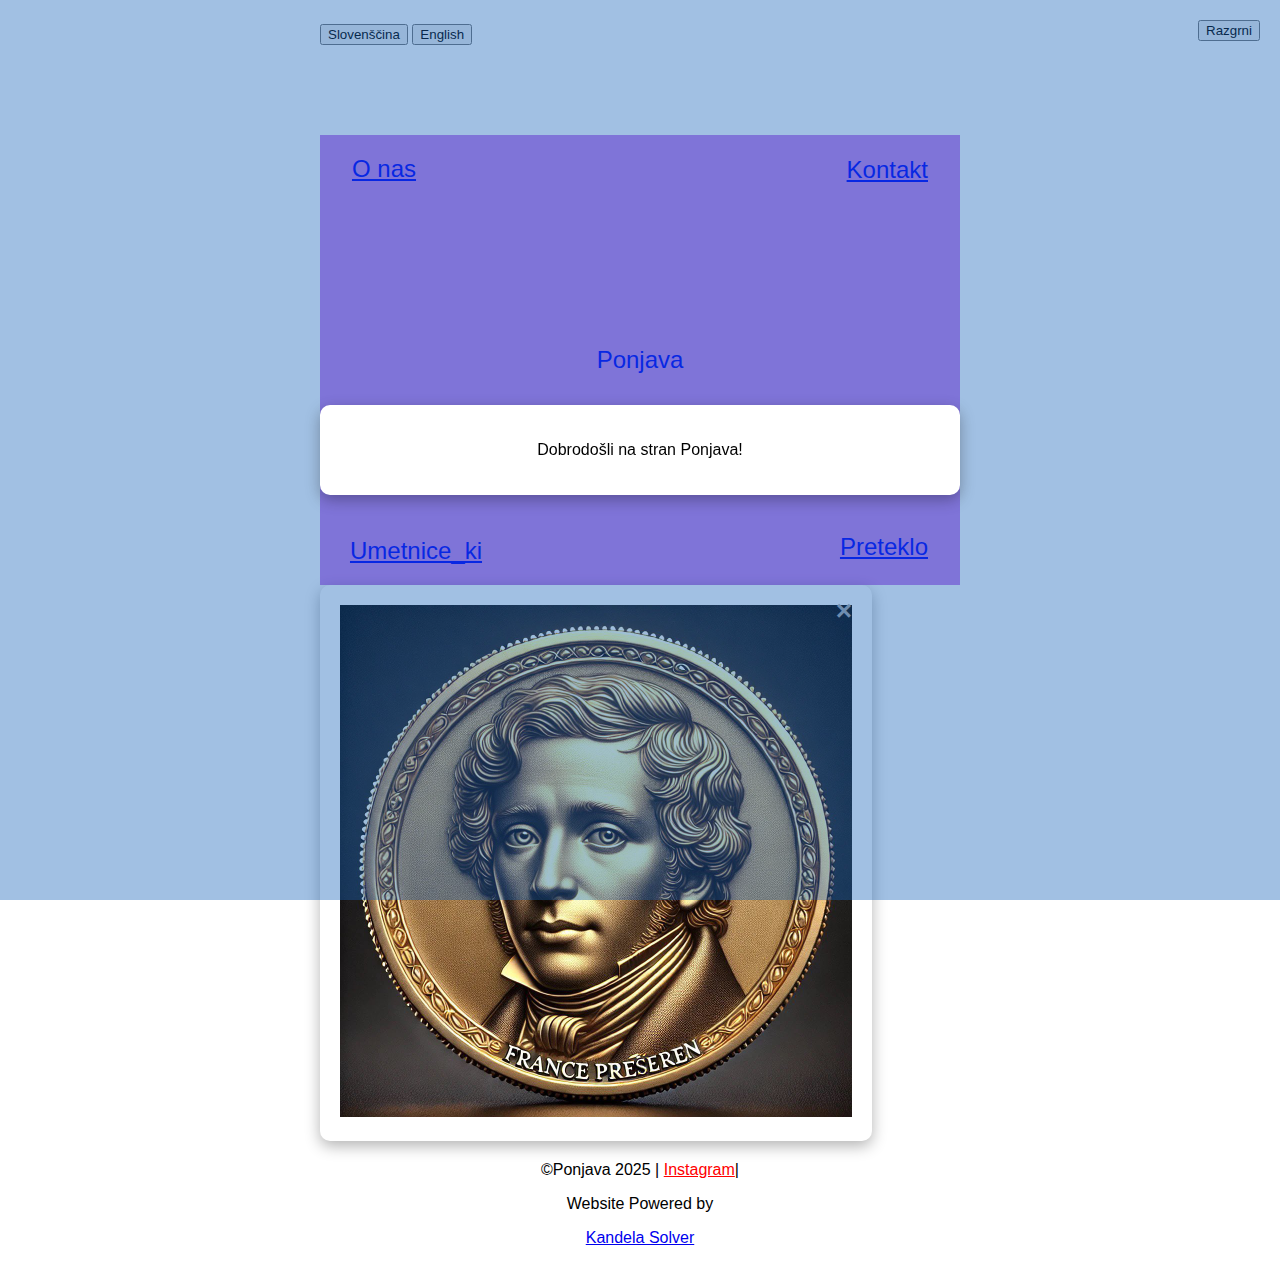
<file: index.html>
<!doctype html>
<html lang="sl">
    <head>
        <meta charset="UTF-8" />
        <meta name="viewport" content="width=device-width, initial-scale=1.0" />
        <meta http-equiv="X-UA-Compatible" content="ie=edge" />
        <meta
            name="description"
            content="Ponjava je zaključna razstava študentov fotografije na Akademiji za likovno umetnost in oblikovanje, ki poteka že tretje leto zapored."
        />
        <meta name="keywords" content="Ponjava, razstava, fotografija, ALUO" />
        <meta name="author" content="Ponjava" />
        <meta name="robots" content="index, follow" />
        <title>Ponjava</title>
        <link rel="stylesheet" href="styles.css" />
    </head>
    <body>
        <header>
            <button id="slButton">Slovenščina</button>
            <button id="enButton">English</button>
        </header>

        <div class="container">
            <div class="rectangle" id="rectangle">
                <p class="text" id="text">Ponjava</p>
                <a
                    href="o_nas"
                    class="text top-left"
                    data-lang-sl="O nas"
                    data-lang-en="About Us"
                    >O nas</a
                >
                <a
                    href="kontakt"
                    class="text top-right"
                    data-lang-sl="Kontakt"
                    data-lang-en="Contact"
                    >Kontakt</a
                >
                <a
                    href="umetnice"
                    class="text bottom-left"
                    data-lang-sl="Umetnice_ki"
                    data-lang-en="Artists"
                    >Umetnice_ki</a
                >
                <a
                    href="preteklo"
                    class="text bottom-right"
                    data-lang-sl="Preteklo"
                    data-lang-en="Past"
                    >Preteklo</a
                >
            </div>
        </div>

        <div id="toggleButtons">
            <button
                id="toggleButton"
                data-lang-sl="Preteguj"
                data-lang-en="Stretch"
            >
                Preteguj
            </button>
            <button
                id="requestPermissionButton"
                data-lang-sl="Preteguj"
                data-lang-en="Stretch"
            >
                Preteguj
            </button>
        </div>

        <div id="imageModal" class="modal">
            <div class="modal-content">
                <p>Dobrodošli na stran Ponjava!</p>
            </div>
        </div>

        <div id="ponjavaModal" class="modal1">
            <div class="modal-content">
                <span class="close">&times;</span>
                <img
                    src="img/presernova.jpg"
                    alt="Presernova nagrada"
                    class="modal-image"
                />
            </div>
        </div>
        <script src="script.js"></script>
        <script src="script_ponjava.js"></script>
    </body>
    <footer>
        ©Ponjava 2025 |
        <a
            href="https://www.instagram.com/foto_rudnik/"
            target="_blank"
            rel="noopener noreferrer"
            class="instagram-link"
            >Instagram</a
        >|
        <p>Website Powered by</p>
        <a
            href="https://oskarkandy.xyz/index"
            target="_blank"
            rel="noopener noreferrer"
            class="website-link"
            >Kandela Solver</a
        >
    </footer>
</html>
</file>
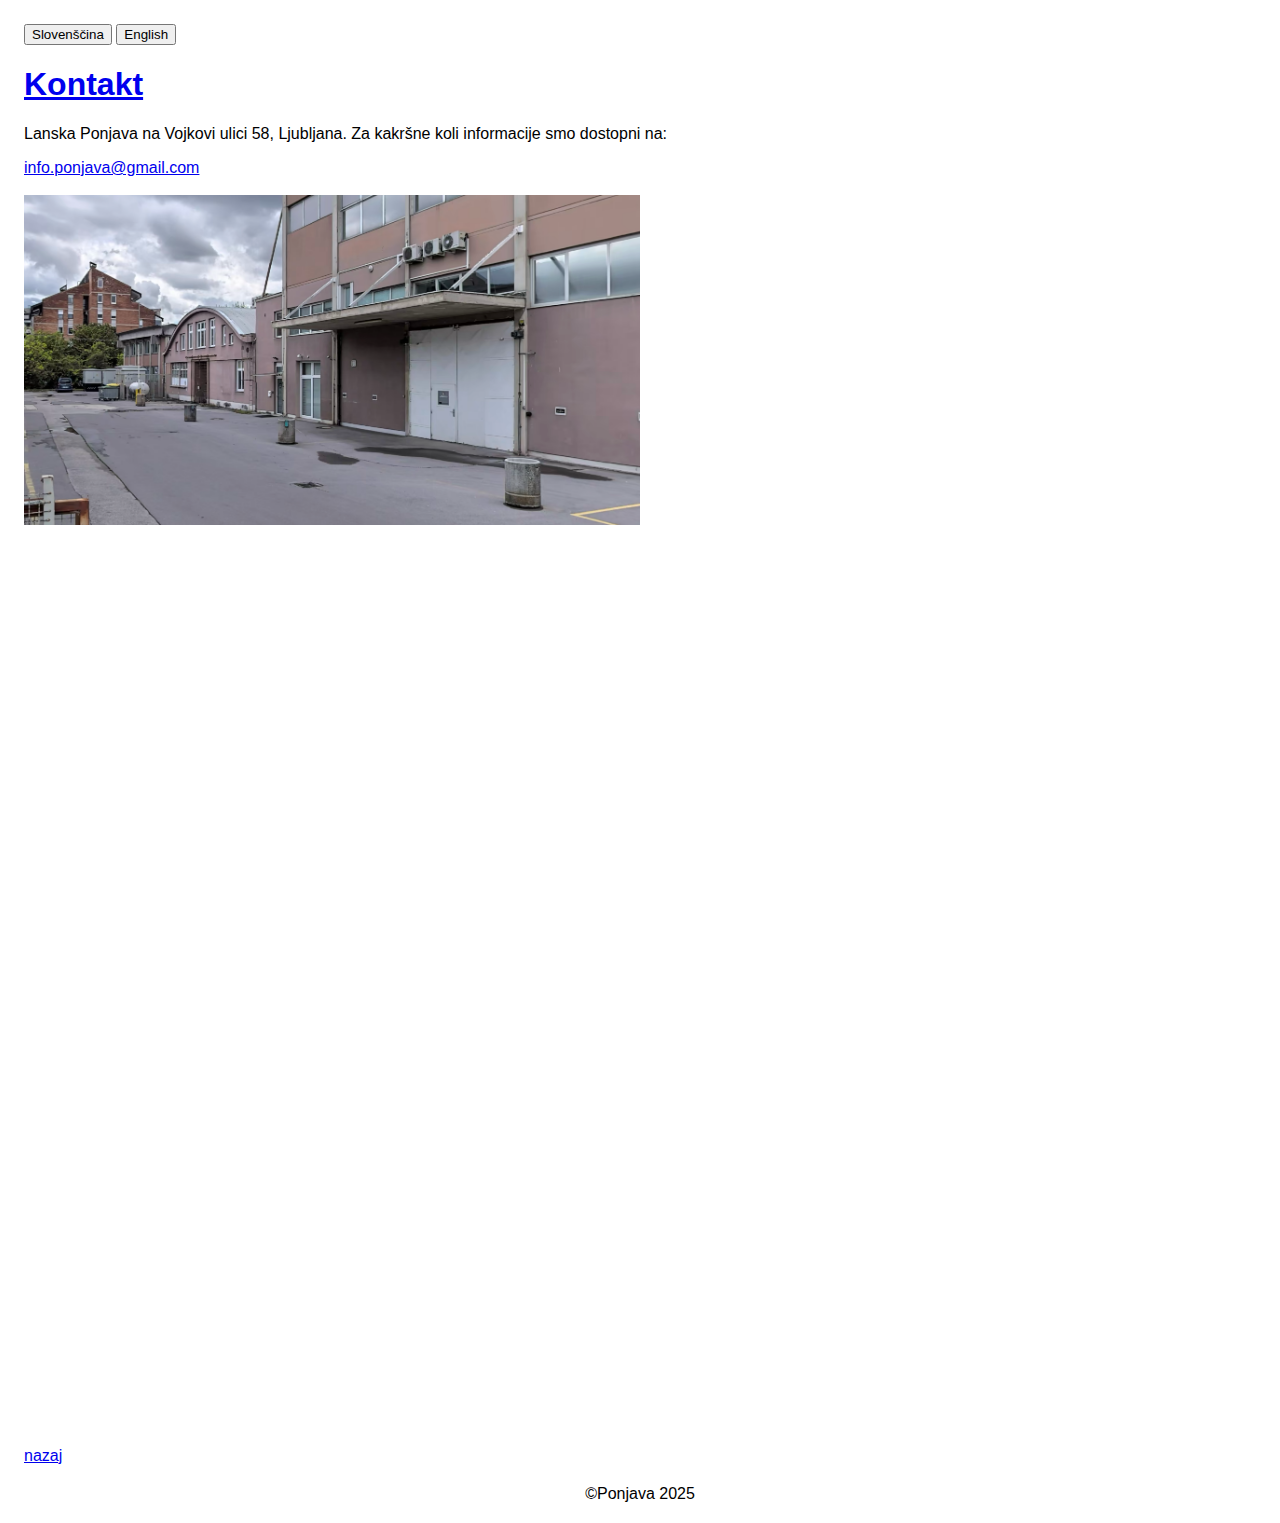
<file: kontakt.html>
<!doctype html>
<html lang="sl">
    <head>
        <meta charset="UTF-8" />
        <meta name="viewport" content="width=device-width, initial-scale=1.0" />
        <title>Kontakt</title>
        <link rel="stylesheet" href="styles.css" />
    </head>
    <body>
        <header>
            <button id="slButton">Slovenščina</button>
            <button id="enButton">English</button>
        </header>

        <a href="index"
            ><h1 data-lang-sl="Kontakt" data-lang-en="Contact">Kontakt</h1></a
        >
        <p
            data-lang-sl="Lanska Ponjava je bila na Vojkovi ulici 58, Ljubljana. Za kakršne koli informacije smo dostopni na:"
            data-lang-en="Last year Ponjava was on Vojkova ulica 58, Ljubljana. For any information, we are available at:"
        >
            Lanska Ponjava na Vojkovi ulici 58, Ljubljana. Za kakršne koli
            informacije smo dostopni na:
        </p>
        <a href="mailto:info.ponjava@gmail.com">info.ponjava@gmail.com</a>
        <br /><br />
        <img src="img/Vojkova_ulica_58.png" alt="pogled na ulico" width="50%" />
        <br /><br />
        <div class="map-container">
            <iframe
                src="https://www.google.com/maps/embed?pb=!1m17!1m12!1m3!1d1138.5916433969217!2d14.518364739498764!3d46.06825891742542!2m3!1f0!2f0!3f0!3m2!1i1024!2i768!4f13.1!3m2!1m1!2zNDbCsDA0JzA2LjMiTiAxNMKwMzEnMDkuMiJF!5e0!3m2!1sen!2ssi!4v1716637648666!5m2!1sen!2ssi"
                allowfullscreen=""
                loading="lazy"
                referrerpolicy="no-referrer-when-downgrade"
            ></iframe>
        </div>
        <a href="index" data-lang-en="Back" data-lang-sl="nazaj">nazaj</a>

        <script src="script.js"></script>
    </body>
    <footer>©Ponjava 2025</footer>
</html>
</file>
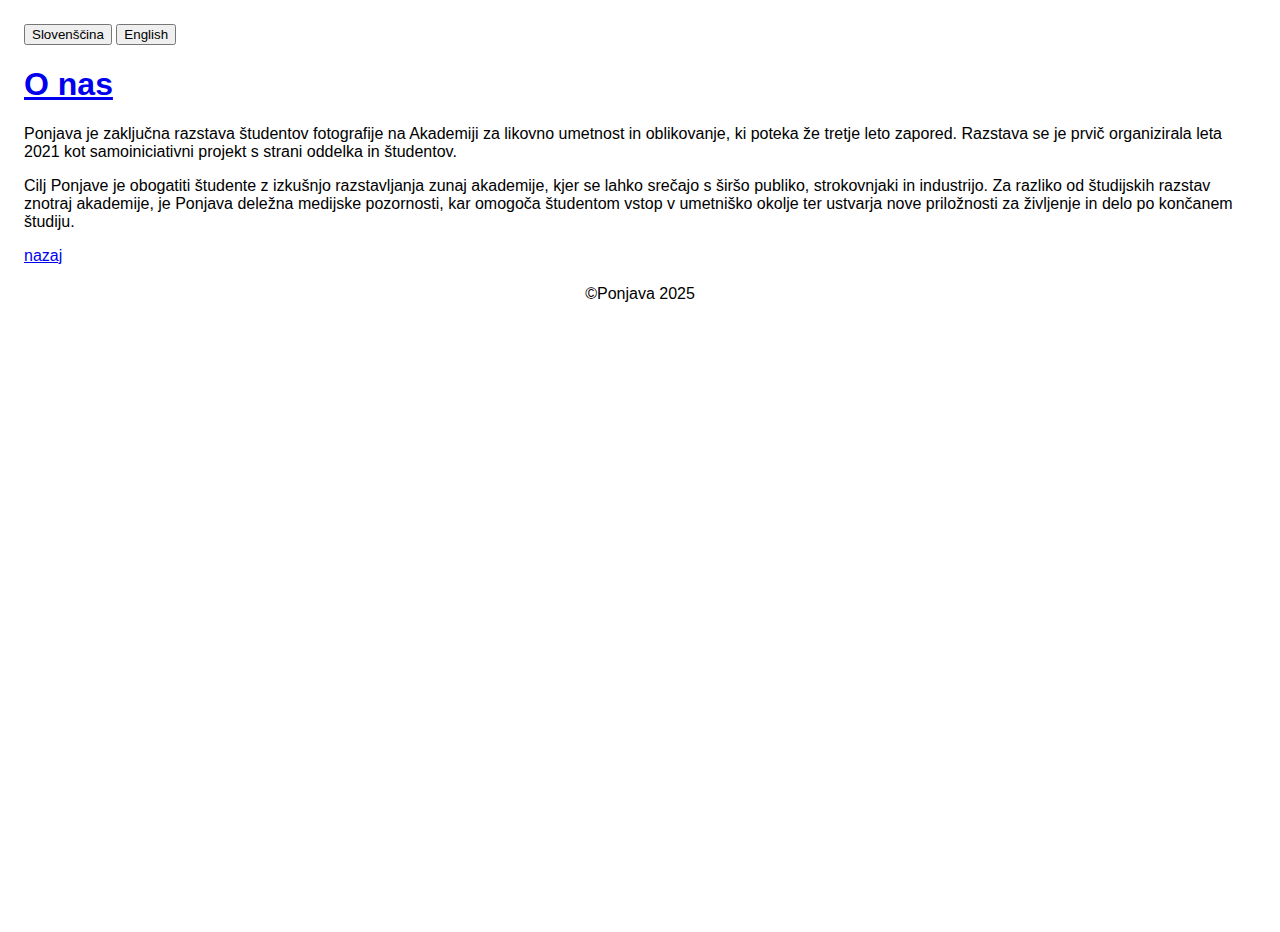
<file: o_nas.html>
<!doctype html>
<html lang="en">
    <head>
        <meta charset="UTF-8" />
        <meta name="viewport" content="width=device-width, initial-scale=1.0" />
        <link rel="stylesheet" href="styles.css" />
    </head>

    <body>
        <header>
            <button id="slButton">Slovenščina</button>
            <button id="enButton">English</button>
        </header>

        <a href="index">
            <h1 data-lang-en="About us" data-lang-sl="O nas">O nas</h1>
        </a>
        <p
            data-lang-en="Ponjava is the closing exhibition of photography students at the Academy of Fine Arts and Design for the third year in a row. The exhibition was first organised in 2021 as a self-initiated project by the department and students."
            data-lang-sl="Ponjava je zaključna razstava študentov fotografije na Akademiji za likovno umetnost in oblikovanje, ki poteka
        že tretje leto zapored. Razstava se je prvič organizirala leta 2021 kot samoiniciativni projekt s strani oddelka
        in študentov."
        >
            Ponjava je zaključna razstava študentov fotografije na Akademiji za
            likovno umetnost in oblikovanje, ki poteka že tretje leto zapored.
            Razstava se je prvič organizirala leta 2021 kot samoiniciativni
            projekt s strani oddelka in študentov.
        </p>

        <p
            data-lang-en="The aim of Ponja is to enrich the students' experience of exhibiting outside the academy, where they can meet a wider audience, professionals and industry. Unlike student exhibitions within the Academy, Ponjava receives media attention, allowing students to enter the artistic environment and creating new opportunities to live and work after graduation."
            data-lang-sl="Cilj Ponjave je obogatiti študente z izkušnjo razstavljanja zunaj akademije, kjer se lahko srečajo s širšo publiko, strokovnjaki in industrijo. Za razliko od študijskih razstav znotraj akademije, je Ponjava deležna medijske pozornosti, kar omogoča študentom vstop v umetniško okolje ter ustvarja nove priložnosti za življenje in delo po končanem študiju."
        >
            Cilj Ponjave je obogatiti študente z izkušnjo razstavljanja zunaj
            akademije, kjer se lahko srečajo s širšo publiko, strokovnjaki in
            industrijo. Za razliko od študijskih razstav znotraj akademije, je
            Ponjava deležna medijske pozornosti, kar omogoča študentom vstop v
            umetniško okolje ter ustvarja nove priložnosti za življenje in delo
            po končanem študiju.
        </p>

        <a href="index" data-lang-en="Back" data-lang-sl="nazaj">nazaj</a>
    </body>
    <footer>©Ponjava 2025</footer>
    <script src="script.js"></script>
</html>
</file>
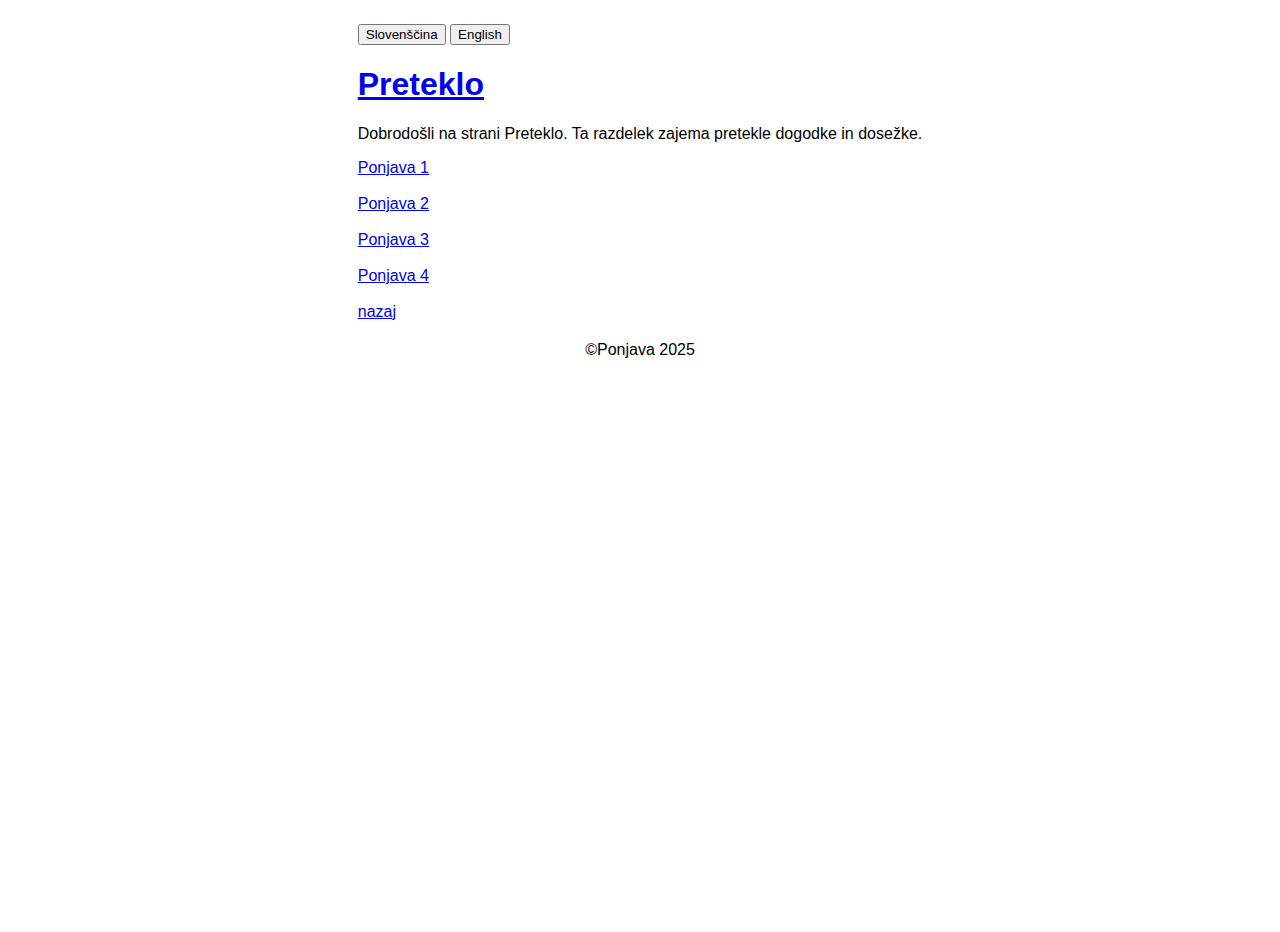
<file: preteklo.html>
<!doctype html>
<html lang="sl">
    <head>
        <meta charset="UTF-8" />
        <meta name="viewport" content="width=device-width, initial-scale=1.0" />
        <title data-lang-en="Past" data-lang-sl="Preteklo">Preteklo</title>
        <link rel="stylesheet" href="styles.css" />
    </head>
    <body>
        <header>
            <button id="slButton">Slovenščina</button>
            <button id="enButton">English</button>
        </header>

        <a href="index"
            ><h1 data-lang-en="Past" data-lang-sl="Preteklo">Preteklo</h1></a
        >
        <p
            data-lang-en="Welcome to the Past page. This section covers past events and achievements."
            data-lang-sl="Dobrodošli na strani Preteklo. Ta razdelek zajema pretekle dogodke in dosežke."
        >
            Dobrodošli na strani Preteklo. Ta razdelek zajema pretekle dogodke
            in dosežke.
        </p>
        <a
            href="https://www.aluo.uni-lj.si/objava/razstava-zakljucnih-del-studentk-in-studentov-katedre-za-fotografijo-na-ul-aluo/"
            target="_blank"
            data-lang-en="Exhibition 1"
            data-lang-sl="Ponjava 1"
            >Ponjava 1</a
        >
        <br /><br />
        <a
            href="https://www.aluo.uni-lj.si/objava/ponjava-2/"
            target="_blank"
            data-lang-en="Exhibition 2"
            data-lang-sl="Ponjava 2"
            >Ponjava 2</a
        >
        <br /><br />
        <a
            href="https://www.aluo.uni-lj.si/objava/ponjava-3/"
            target="_blank"
            data-lang-en="Exhibition 3"
            data-lang-sl="Ponjava 3"
            >Ponjava 3</a
        >
        <br /><br />
        <a
            href="https://www.aluo.uni-lj.si/objava/ponjava-4/"
            target="_blank"
            data-lang-en="Exhibition 4"
            data-lang-sl="Ponjava 4"
            >Ponjava 4</a
        >
        <br /><br />
        <a href="index" data-lang-en="Back" data-lang-sl="nazaj">nazaj</a>
    </body>
    <footer>©Ponjava 2025</footer>
    <script src="script.js"></script>
</html>
</file>
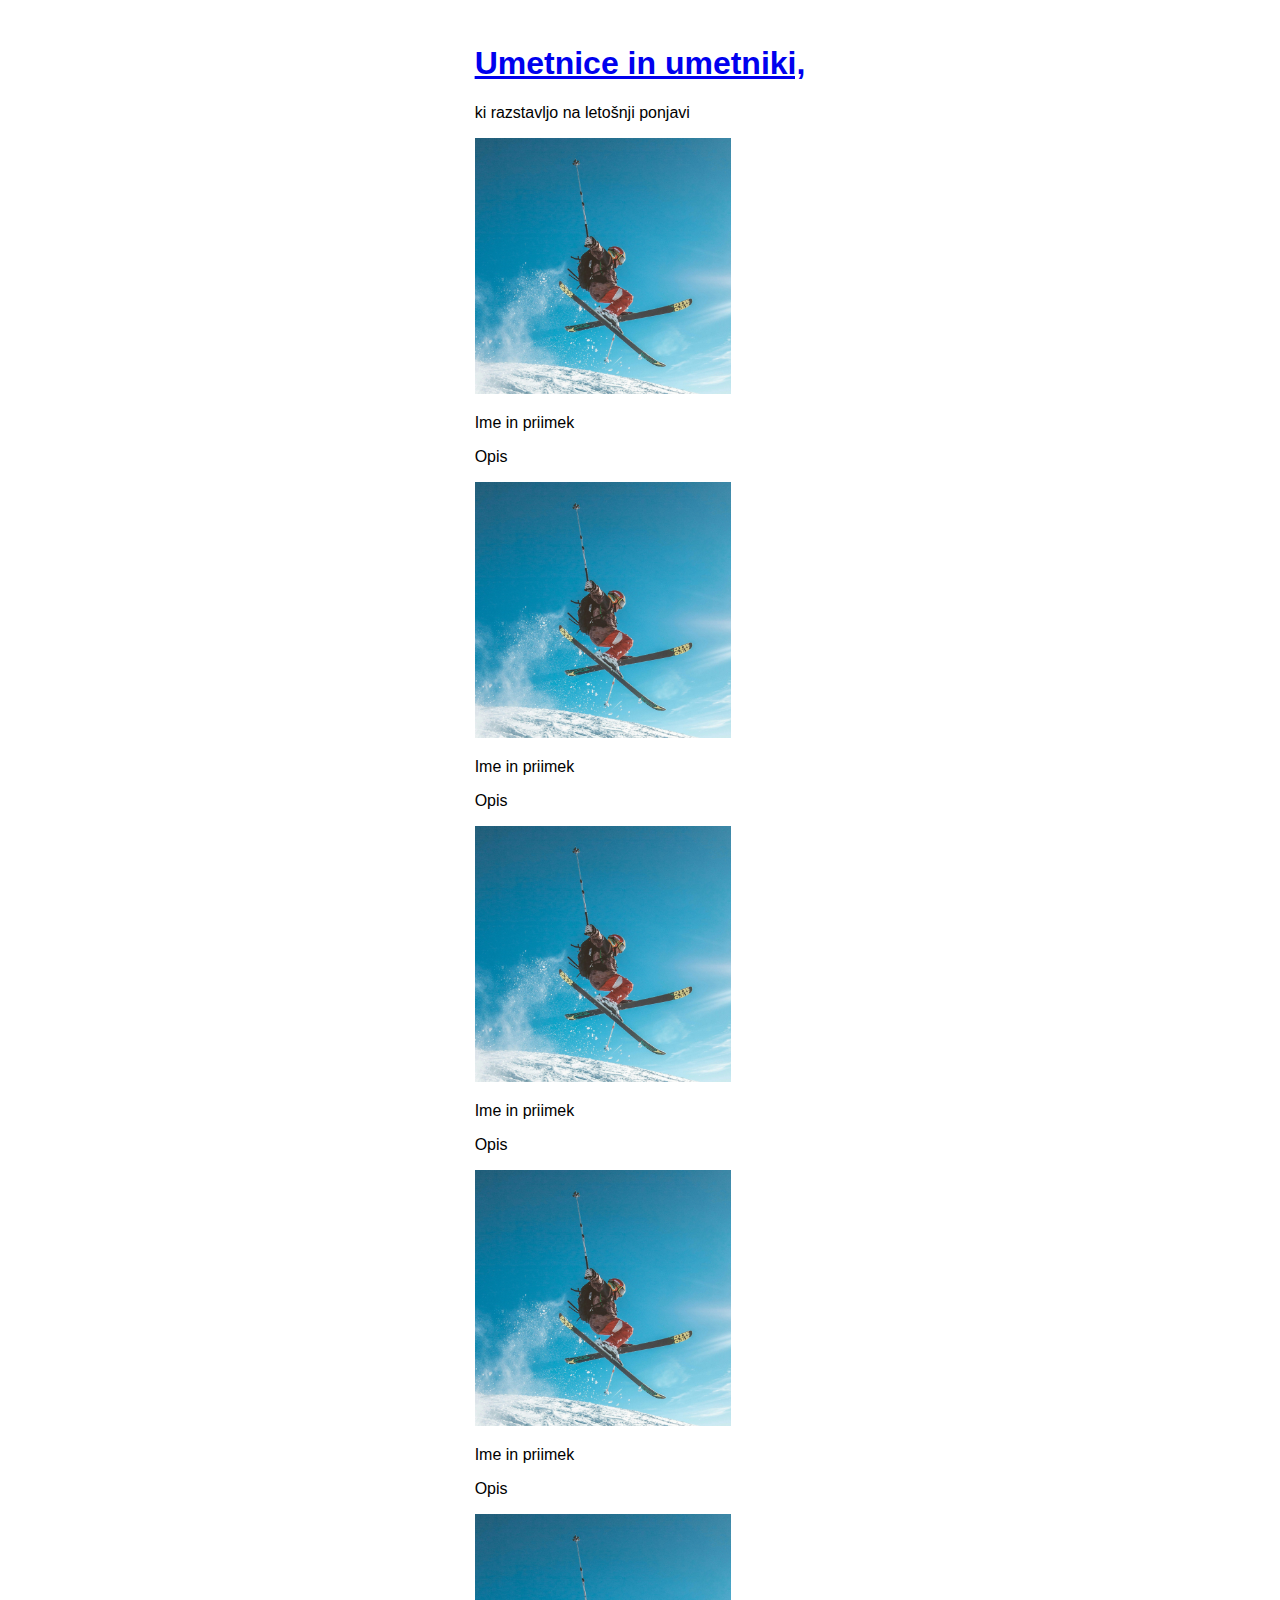
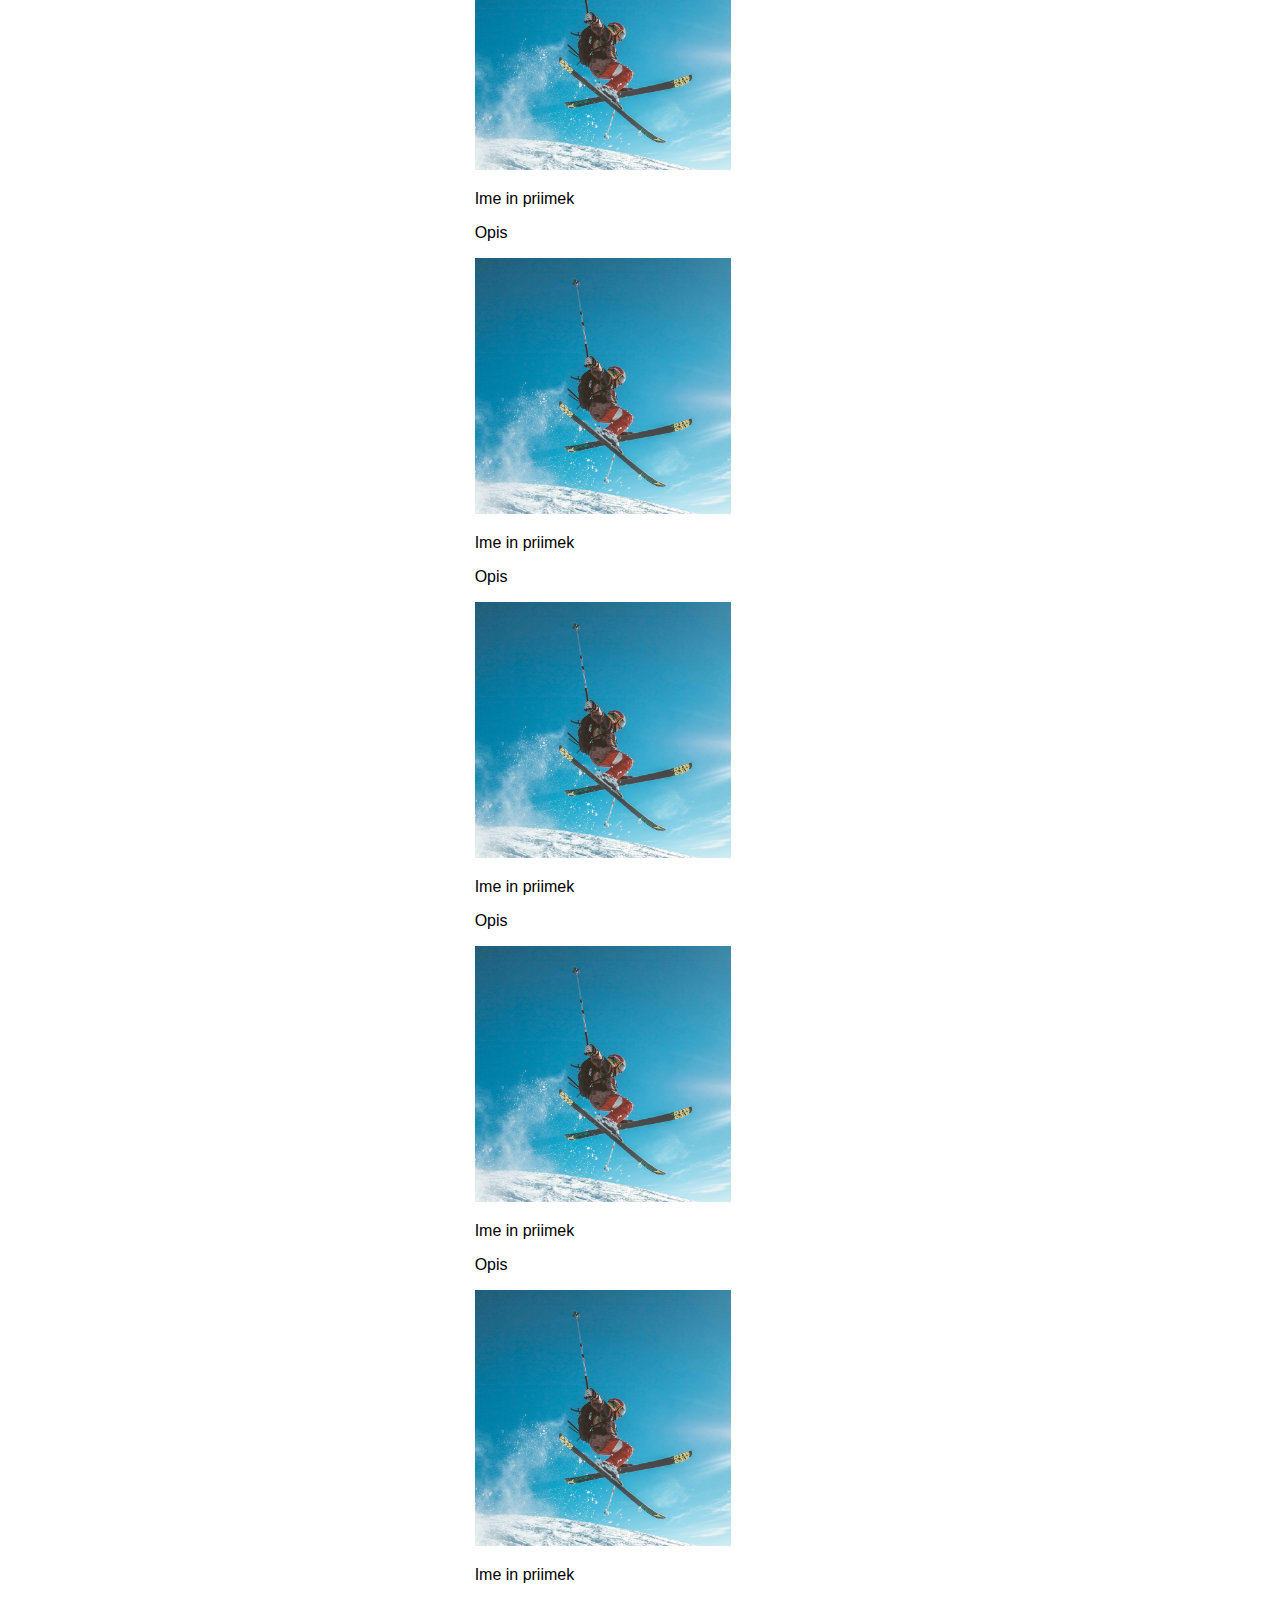
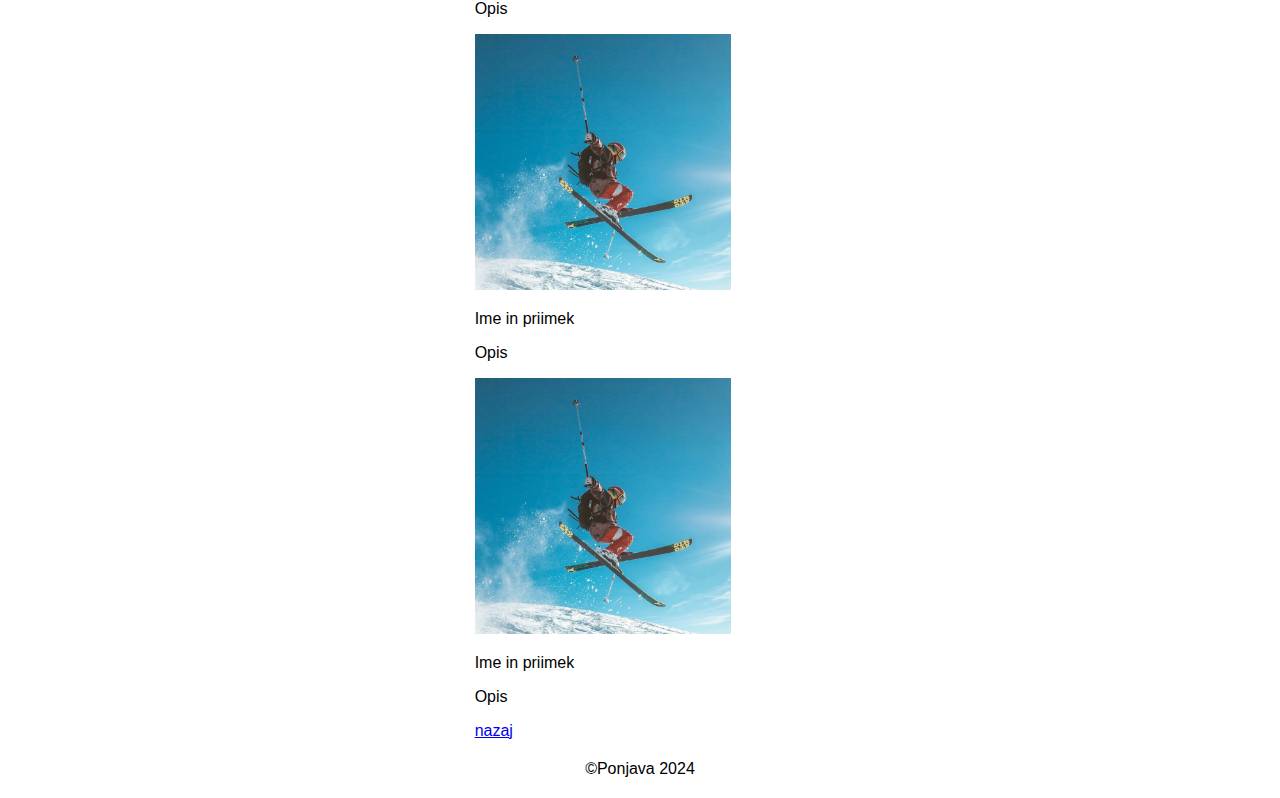
<file: razstavljalci.html>
<!DOCTYPE html>
<html lang="en">
<head>
    <meta charset="UTF-8">
    <meta name="viewport" content="width=device-width, initial-scale=1.0">
    <title>Razstavljalci</title>
    <link rel="stylesheet" href="styles.css">
</head>
<body>
    <header>
        <a href="index.html"><h1>Umetnice in umetniki,</h1></a>
        <p>ki razstavljo na letošnji ponjavi</p>
    </header>
    
    <main>
        <div class="artist">
            <img src="img/slika.jpg" alt="artist" width="200" height="200">
            <div class="artist-info">
                <p>Ime in priimek</p>
                <p>Opis</p>
            </div>
        </div>

        <div class="artist">
            <img src="img/slika.jpg" alt="artist" width="200" height="200">
            <div class="artist-info">
                <p>Ime in priimek</p>
                <p>Opis</p>
            </div>
        </div>

        <div class="artist">
            <img src="img/slika.jpg" alt="artist" width="200" height="200">
            <div class="artist-info">
                <p>Ime in priimek</p>
                <p>Opis</p>
            </div>
        </div>
        <div class="artist">
            <img src="img/slika.jpg" alt="artist" width="200" height="200">
            <div class="artist-info">
                <p>Ime in priimek</p>
                <p>Opis</p>
            </div>
        </div>

        <div class="artist">
            <img src="img/slika.jpg" alt="artist" width="200" height="200">
            <div class="artist-info">
                <p>Ime in priimek</p>
                <p>Opis</p>
            </div>
        </div>
        <div class="artist">
            <img src="img/slika.jpg" alt="artist" width="200" height="200">
            <div class="artist-info">
                <p>Ime in priimek</p>
                <p>Opis</p>
            </div>
        </div>

        <div class="artist">
            <img src="img/slika.jpg" alt="artist" width="200" height="200">
            <div class="artist-info">
                <p>Ime in priimek</p>
                <p>Opis</p>
            </div>
        </div>
        <div class="artist">
            <img src="img/slika.jpg" alt="artist" width="200" height="200">
            <div class="artist-info">
                <p>Ime in priimek</p>
                <p>Opis</p>
            </div>
        </div>

        <div class="artist">
            <img src="img/slika.jpg" alt="artist" width="200" height="200">
            <div class="artist-info">
                <p>Ime in priimek</p>
                <p>Opis</p>
            </div>
        </div>
        <div class="artist">
            <img src="img/slika.jpg" alt="artist" width="200" height="200">
            <div class="artist-info">
                <p>Ime in priimek</p>
                <p>Opis</p>
            </div>
        </div>

        <div class="artist">
            <img src="img/slika.jpg" alt="artist" width="200" height="200">
            <div class="artist-info">
                <p>Ime in priimek</p>
                <p>Opis</p>
            </div>
        </div>
    </main>

    <a href="index.html">nazaj</a>

    <footer>©Ponjava 2024</footer>
    <script src="script.js"></script>
</body>
</html>
</file>
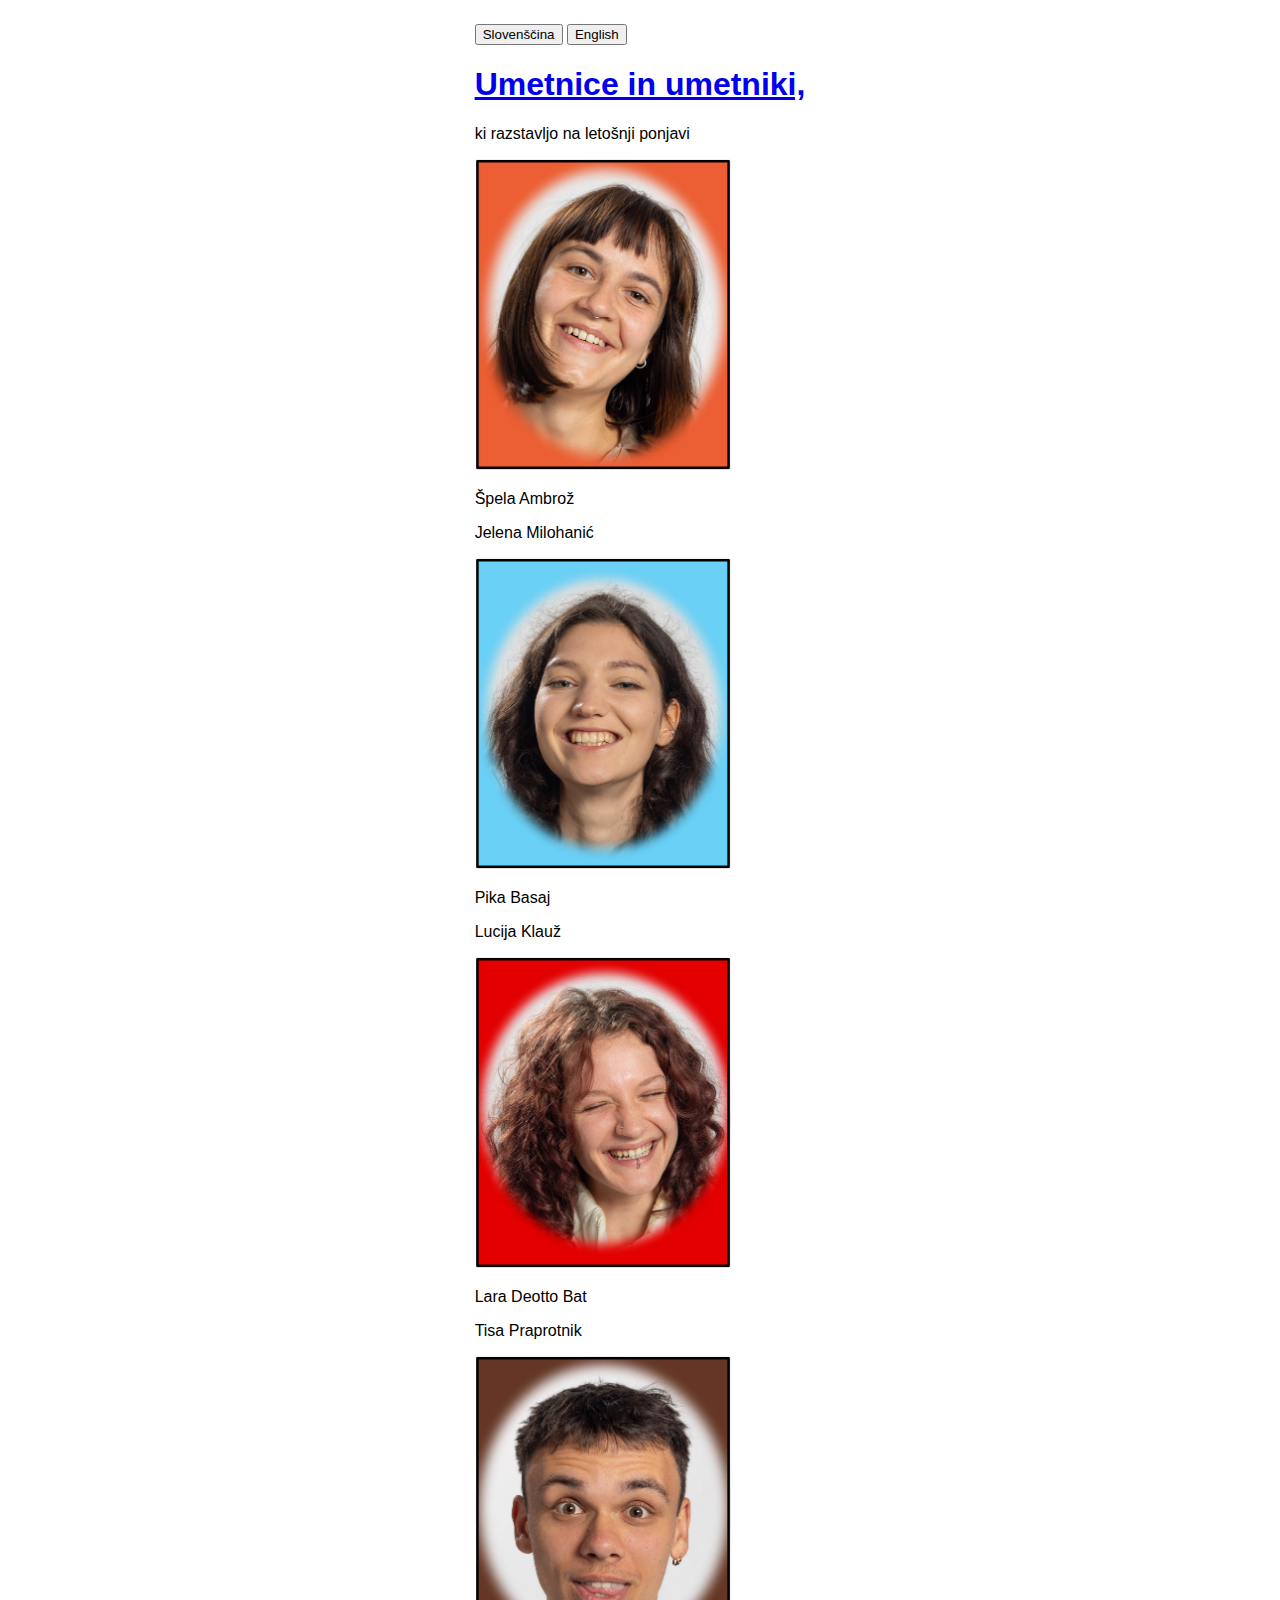
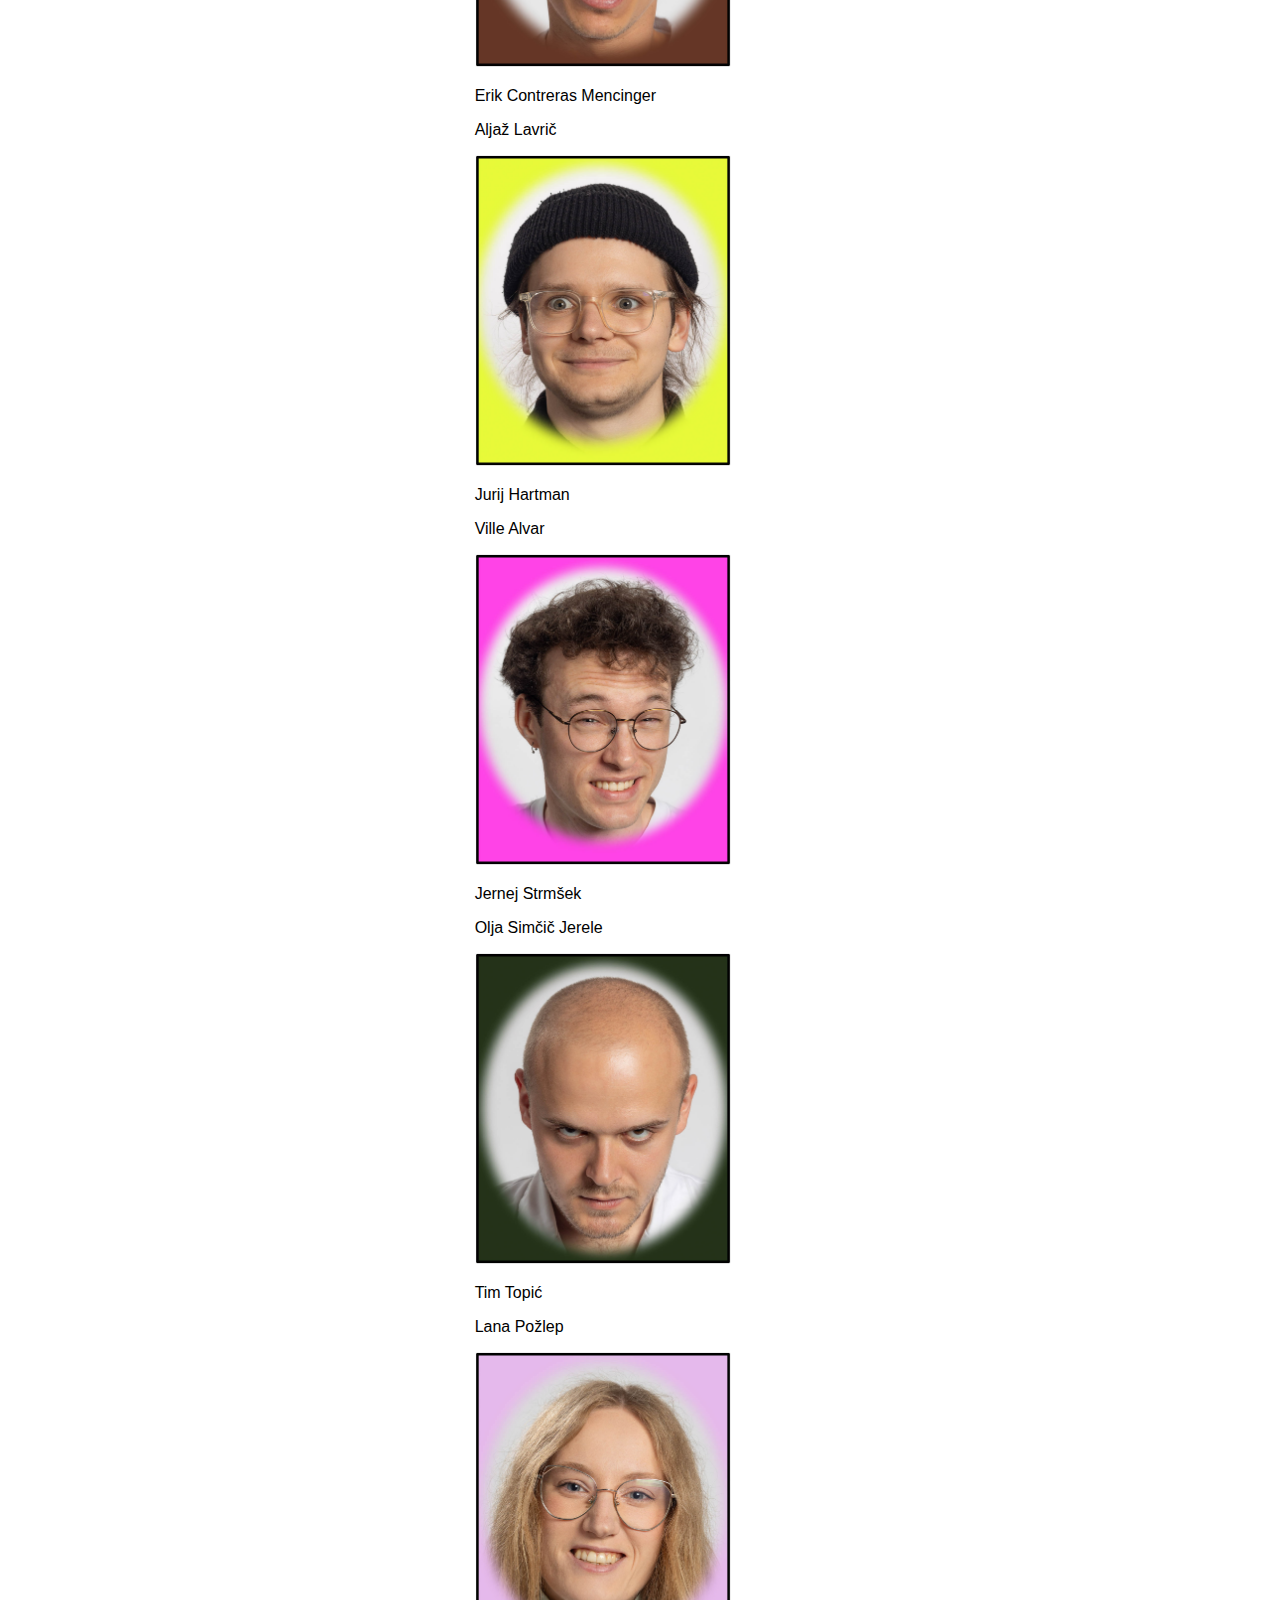
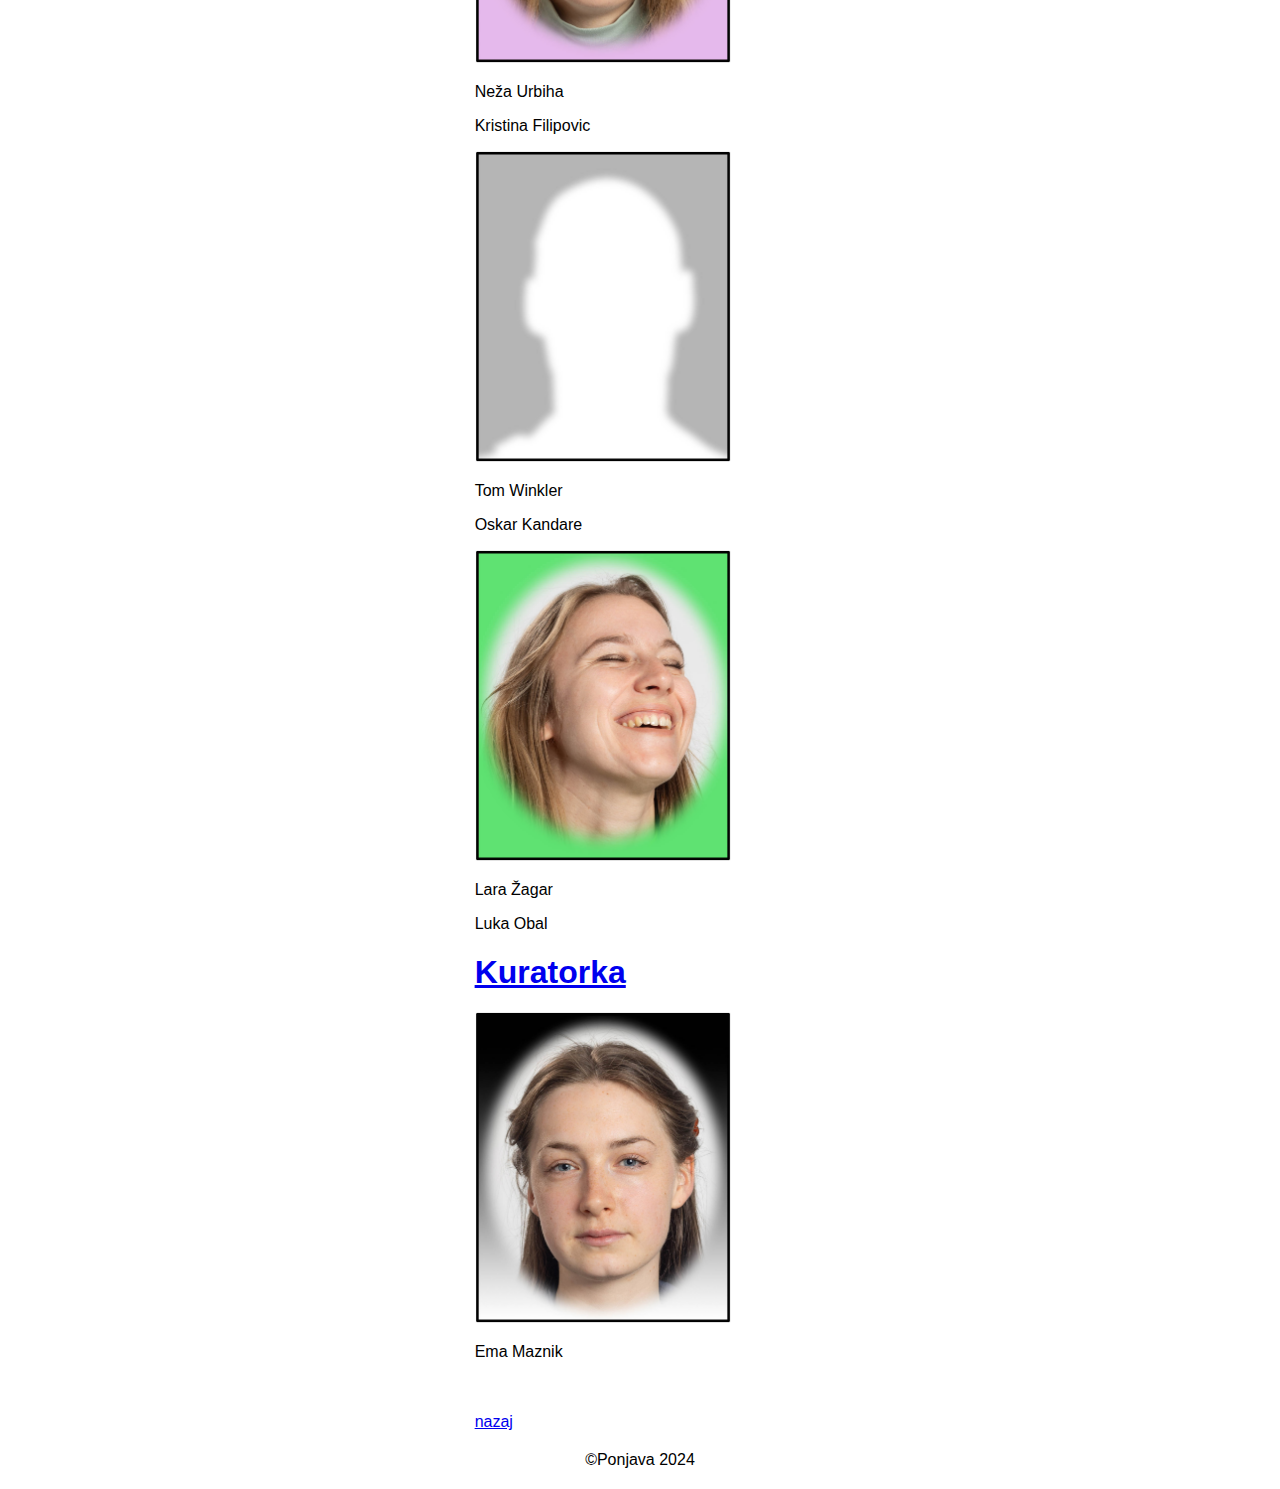
<file: umetnice.html>
<!DOCTYPE html>
<html lang="en">
<head>
    <meta charset="UTF-8">
    <meta name="viewport" content="width=device-width, initial-scale=1.0">
    <title data-lang-en="Artists," data-lang-sl="Umetnice in umetniki,">Umetnice in umetniki</title>
    <link rel="stylesheet" href="styles.css">
</head>
<body>
    
    <header>
        <button id="slButton">Slovenščina</button>
        <button id="enButton">English</button>

        <a href="index.html"><h1 data-lang-en="Artists," data-lang-sl="Umetnice in umetniki,">Umetnice in umetniki,</h1></a>
        <p data-lang-en="who are exhibiting at this year's exhibition" data-lang-sl="ki razstavljo na letošnji ponjavi">ki razstavljo na letošnji ponjavi</p>
    </header>
    
    <main>
        <div class="artist">
            <img src="ponjava_fokte_folk/SPELA.jpg" alt="artist" >
            <div class="artist-inxfo">
                <p>Špela Ambrož</p>
                <p class="support" data-lang-en="Support: " data-lang-sl="pomočnica: ">Jelena Milohanić</p>
            </div>
        </div>
        <div class="artist">
            <img src="ponjava_fokte_folk/PIKA.jpg" alt="artist" width="200" height="200">
            <div class="artist-info">
                <p>Pika Basaj</p>
                <p class="support" data-lang-en="Support: " data-lang-sl="pomočnica: ">Lucija Klauž</p>
            </div>
        </div>
        <div class="artist">
            <img src="ponjava_fokte_folk/LARA_B.jpg" alt="artist" width="200" height="200">
            <div class="artist-info">
                <p>Lara Deotto Bat</p>
                <p class="support" data-lang-en="Support: " data-lang-sl="Pomočnica: ">Tisa Praprotnik</p>
            </div>
        </div>
        <div class="artist">
            <img src="ponjava_fokte_folk/ERIK.jpg" alt="artist" width="200" height="200">
            <div class="artist-info">
                <p>Erik Contreras Mencinger</p>
                <p class="support" data-lang-en="Support: " data-lang-sl="pomočnick: ">Aljaž Lavrič</p>
            </div>
        </div>
        <div class="artist">
            <img src="ponjava_fokte_folk/JURIJ.jpg" alt="artist" width="200" height="200">
            <div class="artist-info">
                <p>Jurij Hartman</p>
                <p class="support" data-lang-en="Support: " data-lang-sl="pomočnik: ">Ville Alvar</p>
            </div>
        </div>
        <div class="artist">
            <img src="ponjava_fokte_folk/JERNEJ.jpg" alt="artist" width="200" height="200">
            <div class="artist-info">
                <p>Jernej Strmšek</p>
                <p class="support" data-lang-en="Support: " data-lang-sl="pomočnica: ">Olja Simčič Jerele</p>
            </div>
        </div>
        <div class="artist">
            <img src="ponjava_fokte_folk/TIM.jpg" alt="artist" width="200" height="200">
            <div class="artist-info">
                <p>Tim Topić</p>
                <p class="support" data-lang-en="Support: " data-lang-sl="pomočnica: ">Lana Požlep</p>
            </div>
        </div>
        <div class="artist">
            <img src="ponjava_fokte_folk/NEZA.jpg" alt="artist" width="200" height="200">
            <div class="artist-info">
                <p>Neža Urbiha</p>
                <p class="support" data-lang-en="Support: " data-lang-sl="pomočnica: ">Kristina Filipovic</p>
            </div>
        </div>
        <div class="artist">
            <img src="ponjava_fokte_folk/TOM.jpg" alt="artist" width="200" height="200">
            <div class="artist-info">
                <p>Tom Winkler</p>
                <p class="support" data-lang-en="Support: " data-lang-sl="pomočnik: ">Oskar Kandare</p>
            </div>
        </div>
        <div class="artist">
            <img src="ponjava_fokte_folk/LARA.jpg" alt="artist" width="200" height="200">
            <div class="artist-info">
                <p>Lara Žagar</p>
                <p class="support" data-lang-en="Support: " data-lang-sl="pomočnik: ">Luka Obal</p>
            </div>
        </div>
        <a href="index.html"><h1 data-lang-en="Curator" data-lang-sl="Kuratorka">Kuratorka</h1></a>
        <div class="artist">
            <img src="ponjava_fokte_folk/EMA_KURATOR.jpg" alt="artist" width="200" height="200">
            <div class="artist-info">
                <p>Ema Maznik</p>
                <p class="support" data-lang-en="Support: " data-lang-sl="pomočnik: "></p>
            </div>
        </div>
        <br><br>
        <a href="index.html" data-lang-en="Back" data-lang-sl="nazaj">nazaj</a>

    </main>
    <script src="script.js"></script>
</body>
<footer>©Ponjava 2024</footer>
</html>
</file>
<file: styles.css>
/* styles.css */

.body,
html {
    font-family: Helvetica, Arial, sans-serif; /* Change font to Helvetica */
    height: 100%;
    margin: 1em;
    display: flex;
    justify-content: center;
    align-items: normal;
    margin-bottom: 16px;
}

.rectangle {
    width: 50vw;
    height: 50vh;
    margin-top: 10vh;
    /*border: 2px solid #4CAF50;  Add border */
    background-color: aqua;
    position: relative; /* Required for positioning pseudo-elements */
    display: flex;
    justify-content: center;
    align-items: center;
    font-size: 24px;
    font-family: Arial, sans-serif;
    text-decoration: none; /* Remove default underline for anchor tag */
}

.text {
    position: absolute;
    color: #000000; /* Text color */
    cursor: pointer; /* Change cursor on hover */
    pointer-events: auto; /* Allow clicks on text */
}

.top-left {
    top: 20px; /* Position above the rectangle */
    left: 10%; /* Center horizontally */
    transform: translateX(-50%); /* Center text */
}

.bottom-left {
    bottom: 20px; /* Position below the rectangle */
    left: 15%; /* Center horizontally */
    transform: translateX(-50%); /* Center text */
}

.top-right {
    top: 35px; /* Center vertically */
    right: 5%; /* Position to the left of the rectangle */
    transform: translateY(-50%); /* Center text */
}

.bottom-right {
    bottom: 10px; /* Center vertically */
    right: 5%; /* Position to the right of the rectangle */
    transform: translateY(-50%); /* Center text */
}
#toggleButton {
    position: fixed;
    top: 20px; /* Adjust top position */
    right: 20px; /* Adjust right position */
}
#toggleButton,
#requestPermissionButton {
    position: fixed;
    top: 20px; /* Adjust top position */
    right: 20px; /* Adjust right position */
    z-index: 999; /* Ensure it's above other content */
}

/* Footer styles */
footer {
    padding: 20px;
    text-align: center;
    margin-top: auto; /* Push the footer to the bottom */
}
/* Center the content horizontally */
.container {
    text-align: center;
}

/* Set full width and height for the map container */
.map-container {
    width: 90vw; /* Set width to 100% of viewport width */
    height: 100vh; /* Set height to 100% of viewport height */
    overflow: hidden;
    position: relative;
}

/* Make the iframe fill the entire map container */
.map-container iframe {
    border: none; /* Remove iframe border */
}
.artist img {
    width: 20vw;
    height: 100%;
}

/* Media query for smaller screens */
@media screen and (max-width: 768px) {
    .rectangle {
        width: 80vw; /* Reduce width on smaller screens */
        height: 40vh; /* Reduce height on smaller screens */
        font-size: 18px; /* Adjust font size on smaller screens */
    }

    .text {
        font-size: 16px; /* Adjust font size of text on smaller screens */
    }
    .artist img {
        width: 80vw;
        height: 100%;
    }
}
a h1 {
    color: inherit; /* Inherit text color from parent */
    text-decoration: none; /* Remove underline */
}

/* styles.css */
/* Define variables for light mode */
:root {
    --background-color-light: #ffffff;
    --text-color-light: #000000;
    --rectangle-color-light: aqua;
    --link-color-light: #0000ff; /* Default link color */
}

/* Define variables for dark mode */
@media (prefers-color-scheme: dark) {
    :root {
        --background-color-dark: #000000;
        --text-color-dark: #ffffff;
        --rectangle-color-dark: #1b0216;
        --link-color-dark: #ffffff; /* Link color for dark mode */
    }
}

/* Apply styles using CSS variables */
body {
    background-color: var(--background-color-light);
    color: var(--text-color-light);
}

.rectangle {
    background-color: var(--rectangle-color-light);
}

.text {
    color: var(--link-color-light); /* Default link color */
}

/* Media query for dark mode */
@media (prefers-color-scheme: dark) {
    body {
        background-color: var(--background-color-dark);
        color: var(--text-color-dark);
    }

    .rectangle {
        background-color: var(--rectangle-color-dark);
    }

    .text {
        color: var(--link-color-dark); /* Link color for dark mode */
    }
}

.instagram-link {
    color: red;
    text-decoration: underline;
    cursor: pointer;
}

p {
    pointer-events: none;
}

/* Modal styles */
.modal {
    display: none; /* Hidden by default */
    position: fixed; /* Stay in place */
    z-index: 1000; /* Sit on top */
    left: 0;
    top: 0;
    width: 100%;
    height: 100%;
    background-color: rgba(19, 97, 186, 0.4); /* Black w/ opacity */
    align-items: center;
    justify-content: center;
}

.modal-content {
    position: relative;
    padding: 20px;
    width: 80%;
    max-width: 600px; /* Adjust as needed */
    background: #fff;
    border-radius: 10px;
    text-align: center;
    box-shadow: 0 5px 15px rgba(0, 0, 0, 0.3);
}

.modal-image {
    width: 100%;
    height: auto;
}

.close {
    color: #aaa;
    position: absolute;
    top: 10px;
    right: 20px;
    font-size: 28px;
    font-weight: bold;
}

.close:hover,
.close:focus {
    color: #000;
    text-decoration: none;
    cursor: pointer;
}
</file>
